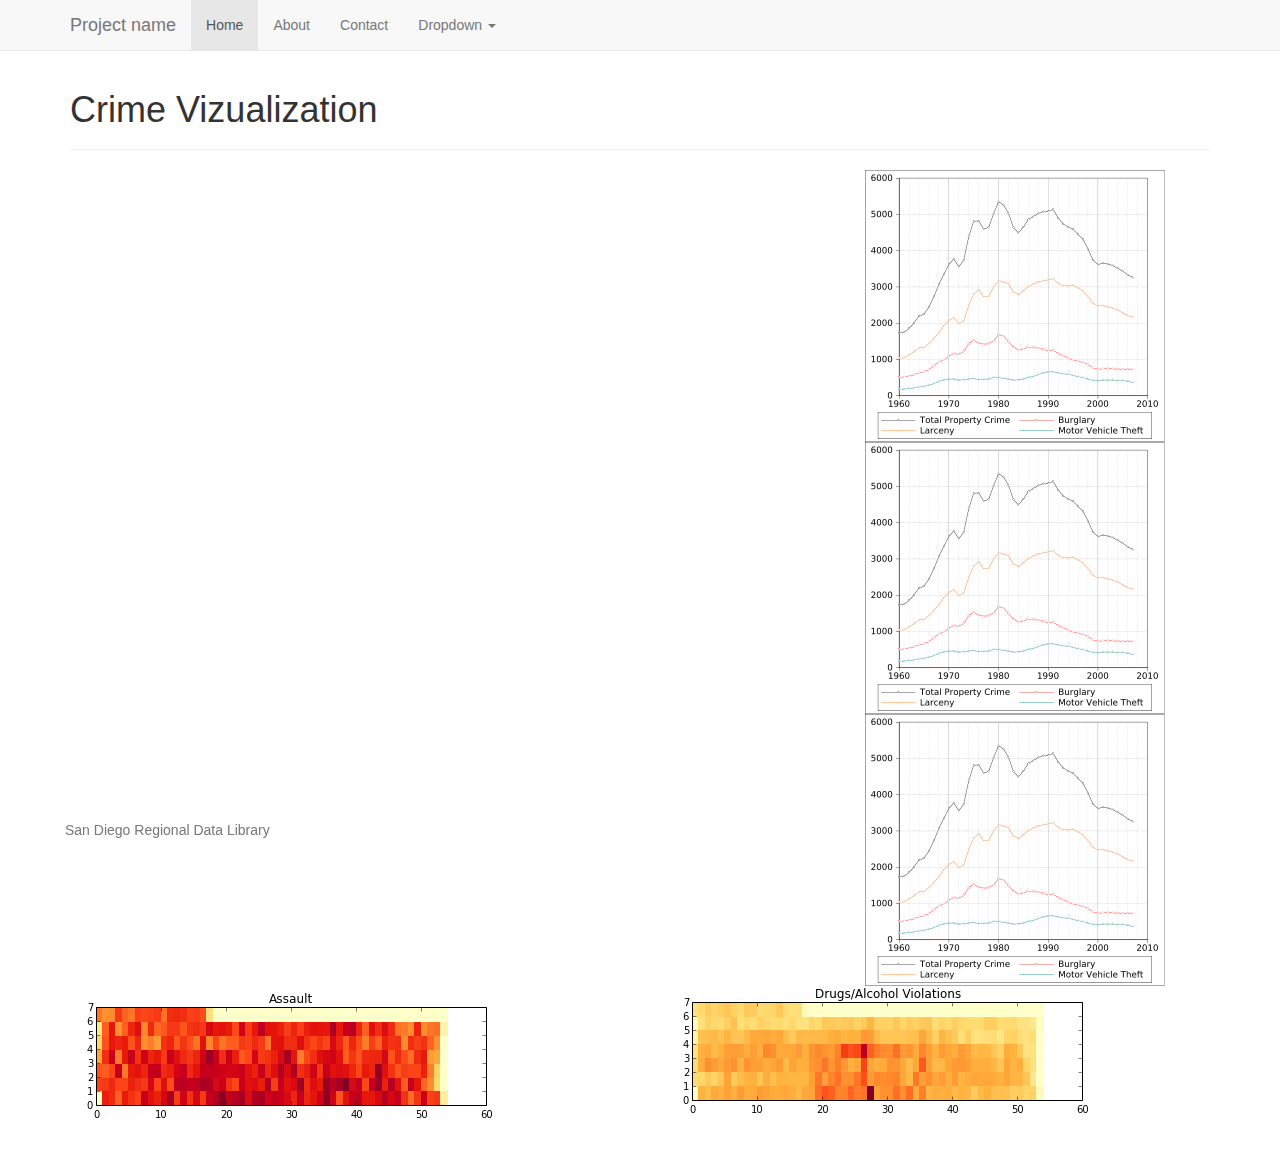
<file: index.html>
<!DOCTYPE html>
<html lang="en">
  <head>
    <meta charset="utf-8">
    <title>Leaflet Heatmap Layer Plugin</title>
    <link rel="stylesheet" href="stylesheets/styles.css" />
    <link rel="stylesheet" href="http://cdn.leafletjs.com/leaflet-0.7.3/leaflet.css" />
    <script src="http://cdn.leafletjs.com/leaflet-0.7.3/leaflet.js"></script>
    <script src="javascripts/heatmap.js"></script>
    <script src="javascripts/leaflet-heatmap.js"></script>
    <script src="https://ajax.googleapis.com/ajax/libs/jquery/2.1.3/jquery.min.js"></script>
    <link href="//maxcdn.bootstrapcdn.com/bootstrap/3.3.1/css/bootstrap.min.css" rel="stylesheet">
    <script src="//maxcdn.bootstrapcdn.com/bootstrap/3.3.1/js/bootstrap.min.js"></script>
  </head>
  <body>
    <!-- Fixed navbar -->
    <nav class="navbar navbar-default navbar-fixed-top">
      <div class="container">
        <div class="navbar-header">
          <button type="button" class="navbar-toggle collapsed" data-toggle="collapse" data-target="#navbar" aria-expanded="false" aria-controls="navbar">
            <span class="sr-only">Toggle navigation</span>
            <span class="icon-bar"></span>
            <span class="icon-bar"></span>
            <span class="icon-bar"></span>
          </button>
          <a class="navbar-brand" href="#">Project name</a>
        </div>
        <div id="navbar" class="collapse navbar-collapse">
          <ul class="nav navbar-nav">
            <li class="active"><a href="#">Home</a></li>
            <li><a href="#about">About</a></li>
            <li><a href="#contact">Contact</a></li>
            <li class="dropdown">
              <a href="#" class="dropdown-toggle" data-toggle="dropdown" role="button" aria-expanded="false">Dropdown <span class="caret"></span></a>
              <ul class="dropdown-menu" role="menu">
                <li><a href="#">Action</a></li>
                <li><a href="#">Another action</a></li>
                <li><a href="#">Something else here</a></li>
                <li class="divider"></li>
                <li class="dropdown-header">Nav header</li>
                <li><a href="#">Separated link</a></li>
                <li><a href="#">One more separated link</a></li>
              </ul>
            </li>
          </ul>
        </div><!--/.nav-collapse -->
      </div>
    </nav>

    <!-- Begin page content -->
    <div class="container">
      <div class="page-header">
        <h1>Crime Vizualization</h1>
      </div>
      
      <div class="container">
      	<div class="row ">
      		<div class="col-md-8 ">
                  <div id="map"></div>
      		</div>
      		<div class="col-md-4 ">
                <div class="container">
                    <div class="row">
                        <img src='images/crime.png'>
                    </div>
                    <div class="row">
                        <img src='images/crime.png'>
                    </div>
                    <div class="row">
                        <img src='images/crime.png'>
                    </div>
                </div>
                
      		</div>
      	</div>
      	<div class="row ">
      		<div class="col-md-6">
                <img src='images/heatmap1.png'>
      		</div>
      		<div class="col-md-6">
                <img src='images/heatmap2.png'>
      		</div>
        </div>
      </div>
    </div>

    <footer class="footer">
      <div class="container">
        <p class="text-muted">San Diego Regional Data Library</p>
      </div>
    </footer>
        
      <script>
        $( document ).ready(function() {

          var baseLayer = L.tileLayer(
            'http://{s}.tile.openstreetmap.org/{z}/{x}/{y}.png',{
              attribution: 'Map data &copy; <a href="http://openstreetmap.org">OpenStreetMap</a> contributors, <a href="http://creativecommons.org/licenses/by-sa/2.0/">CC-BY-SA</a>, Imagery © <a href="http://cloudmade.com">CloudMade</a>',
              maxZoom: 18
            }
          );

          var cfg = {
            // radius should be small ONLY if scaleRadius is true (or small radius is intended)
            "radius": .008,
            "maxOpacity": .8, 
            // scales the radius based on map zoom
            "scaleRadius": true, 
            // if set to false the heatmap uses the global maximum for colorization
            // if activated: uses the data maximum within the current map boundaries 
            //   (there will always be a red spot with useLocalExtremas true)
            "useLocalExtrema": true,
            // which field name in your data represents the latitude - default "lat"
            latField: 'y',
            // which field name in your data represents the longitude - default "lng"
            lngField: 'x',
            // which field name in your data represents the data value - default "value"
            valueField: 'c'
          };

          var heatmapLayer = new HeatmapOverlay(cfg);

          var map = new L.Map('map', {
            center: new L.LatLng(32.730450, -117.127518),
            zoom: 11,
            layers: [baseLayer, heatmapLayer]
          });

          $.getJSON( "data/points.json", function( data ) {
              
              heatmapLayer.setData(data);

          });
          

        } );
      </script>
    </body>
  
  
</html>
</file>
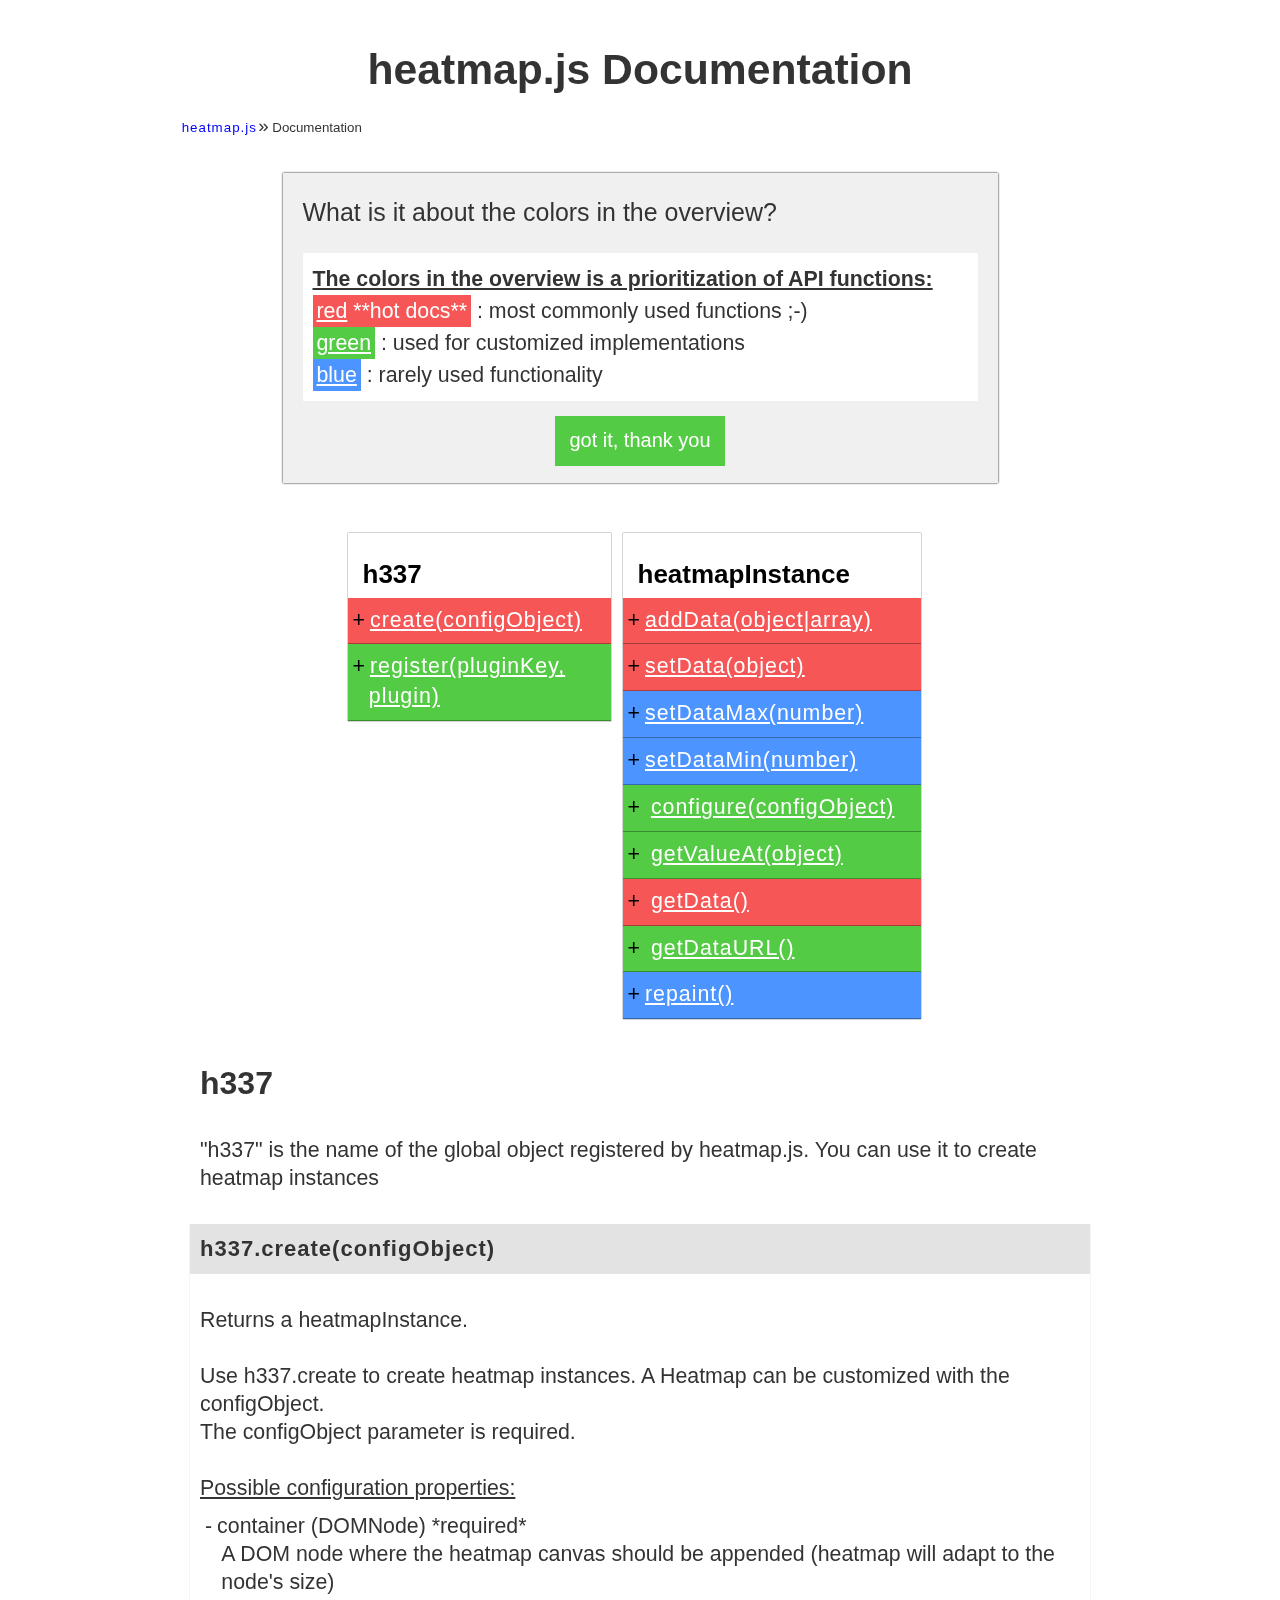
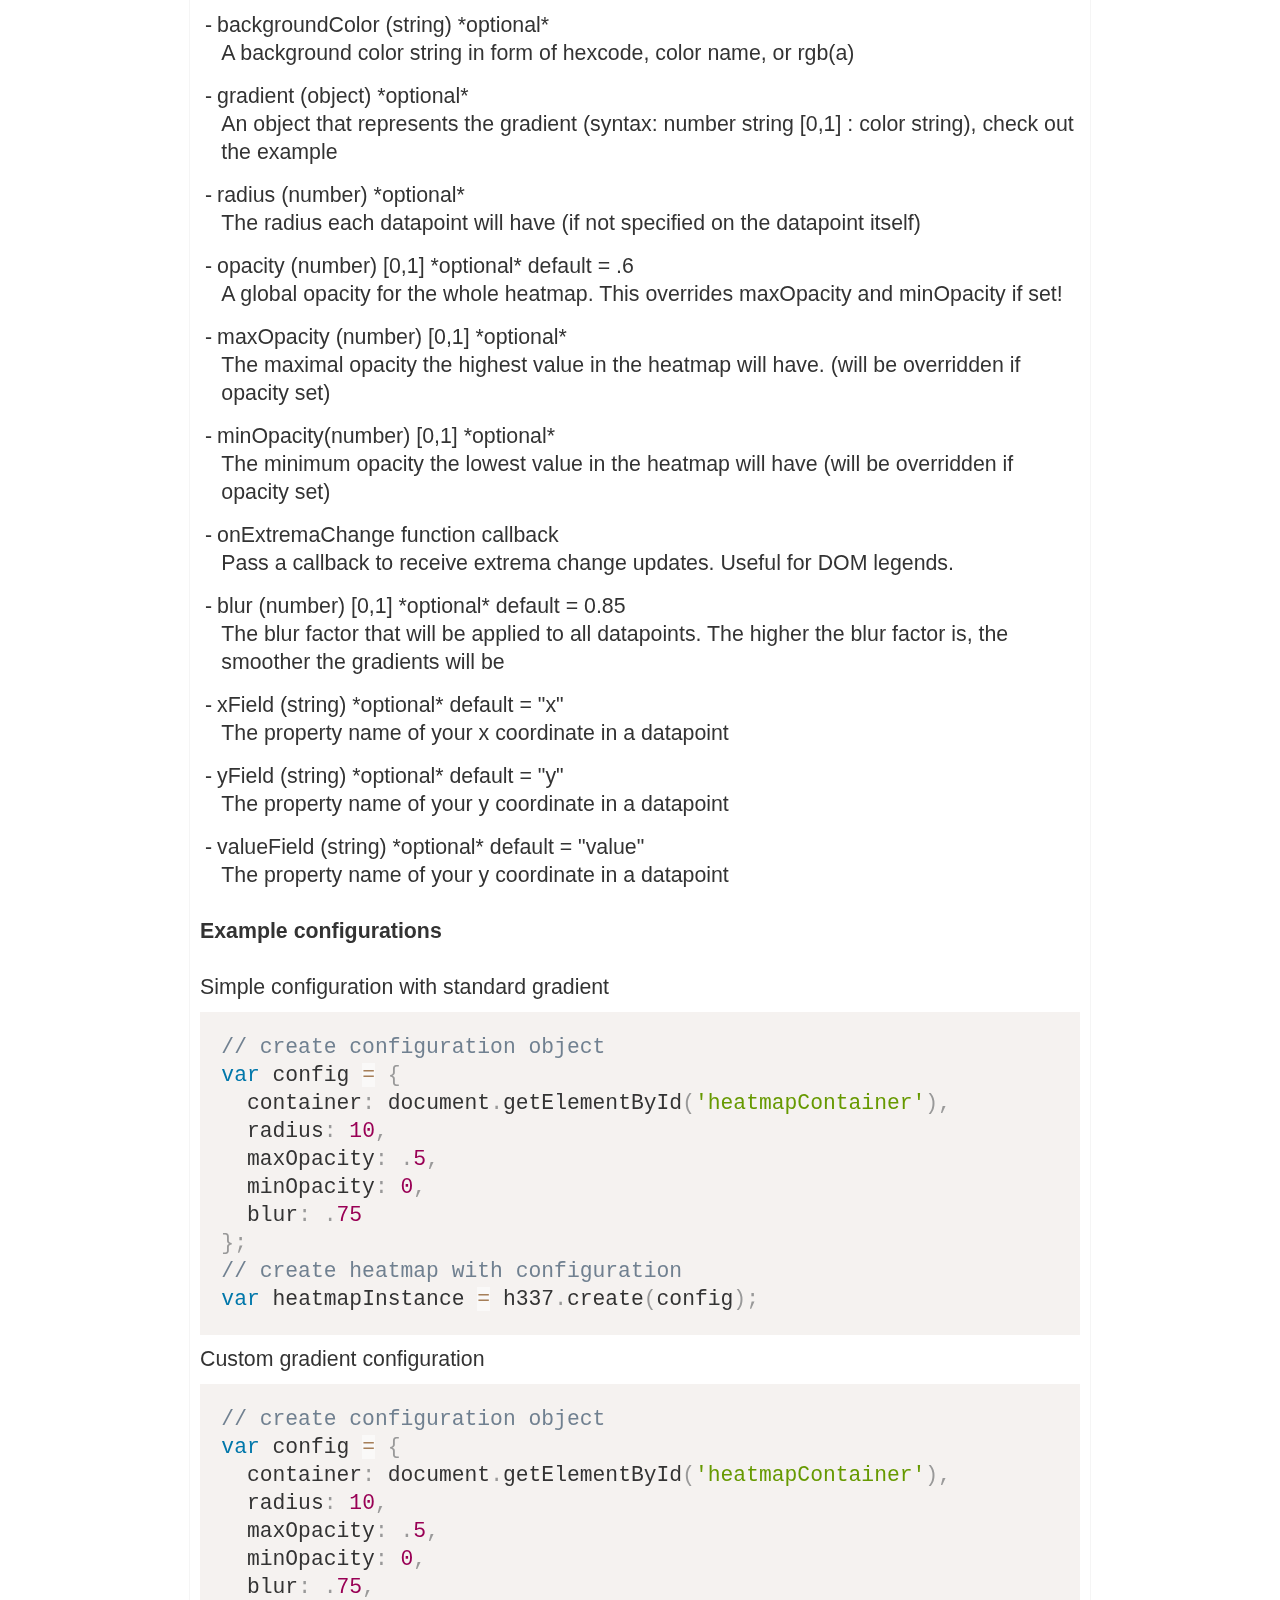
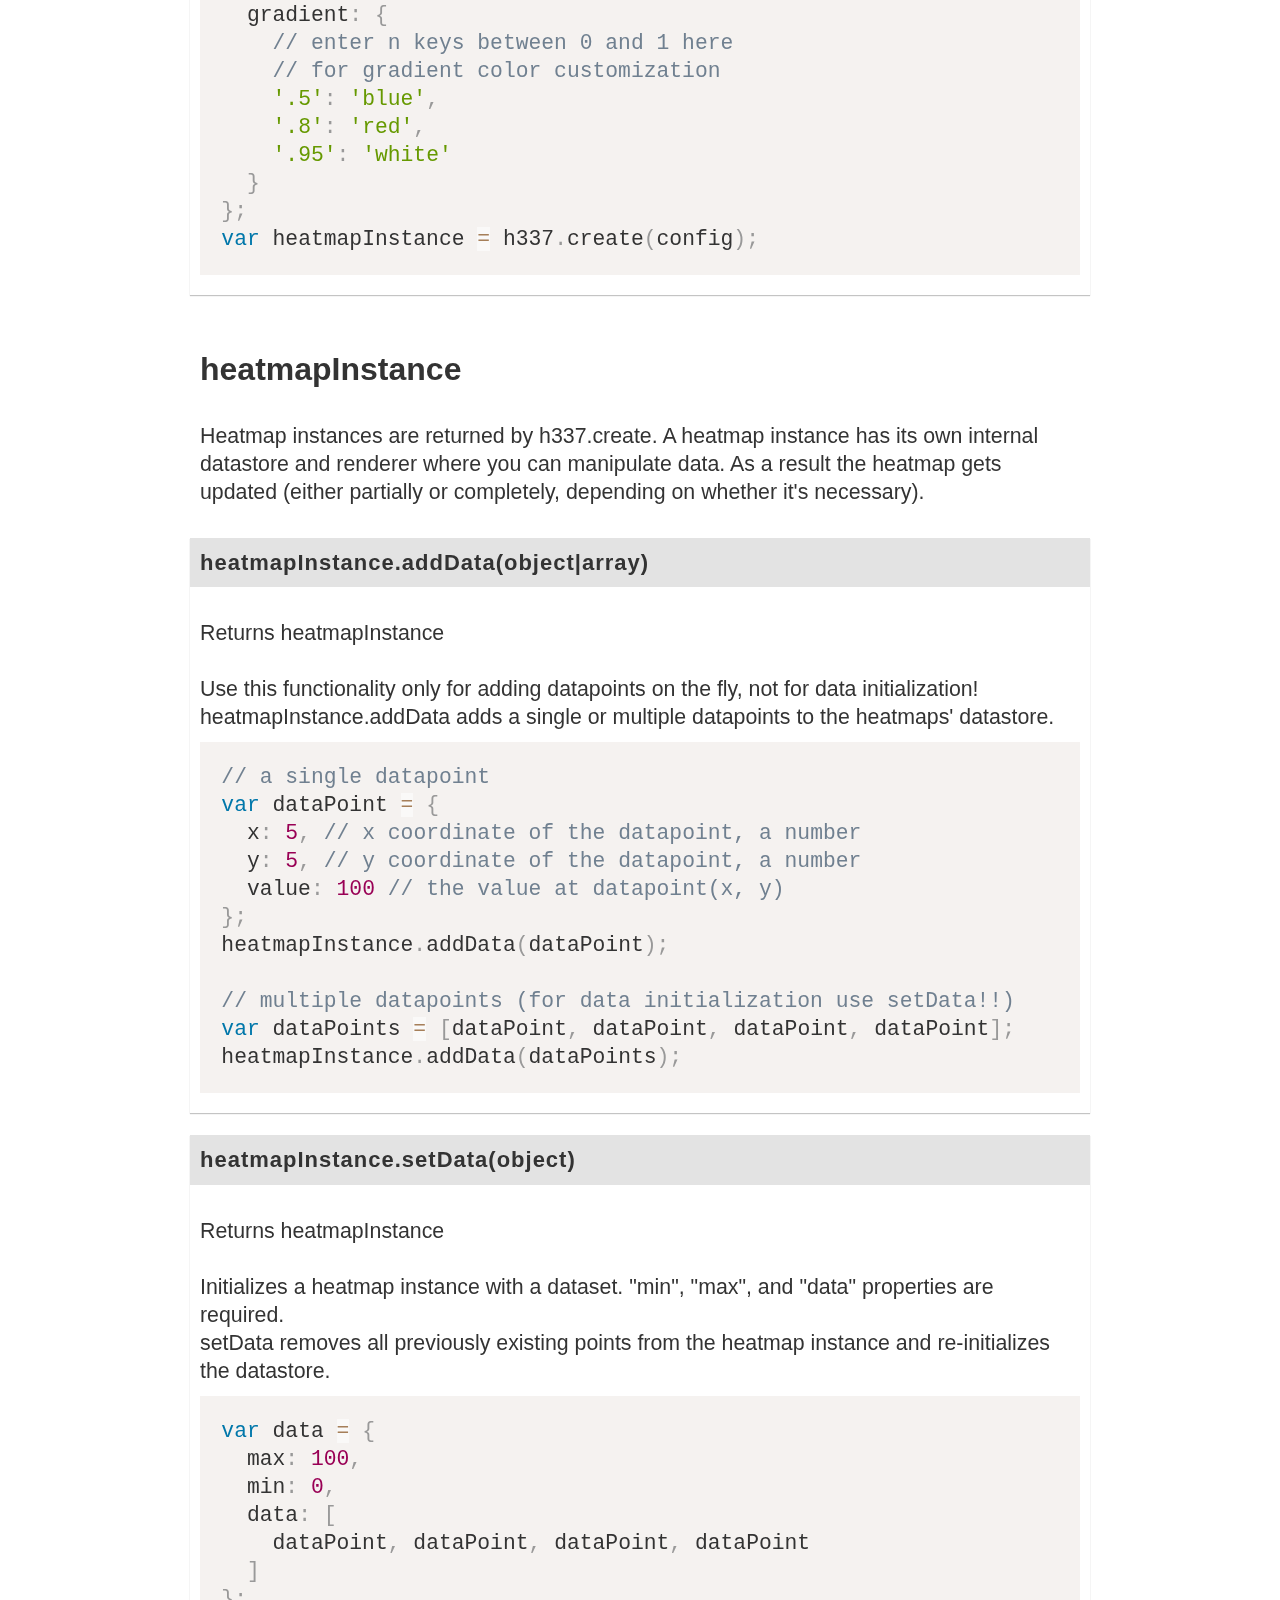
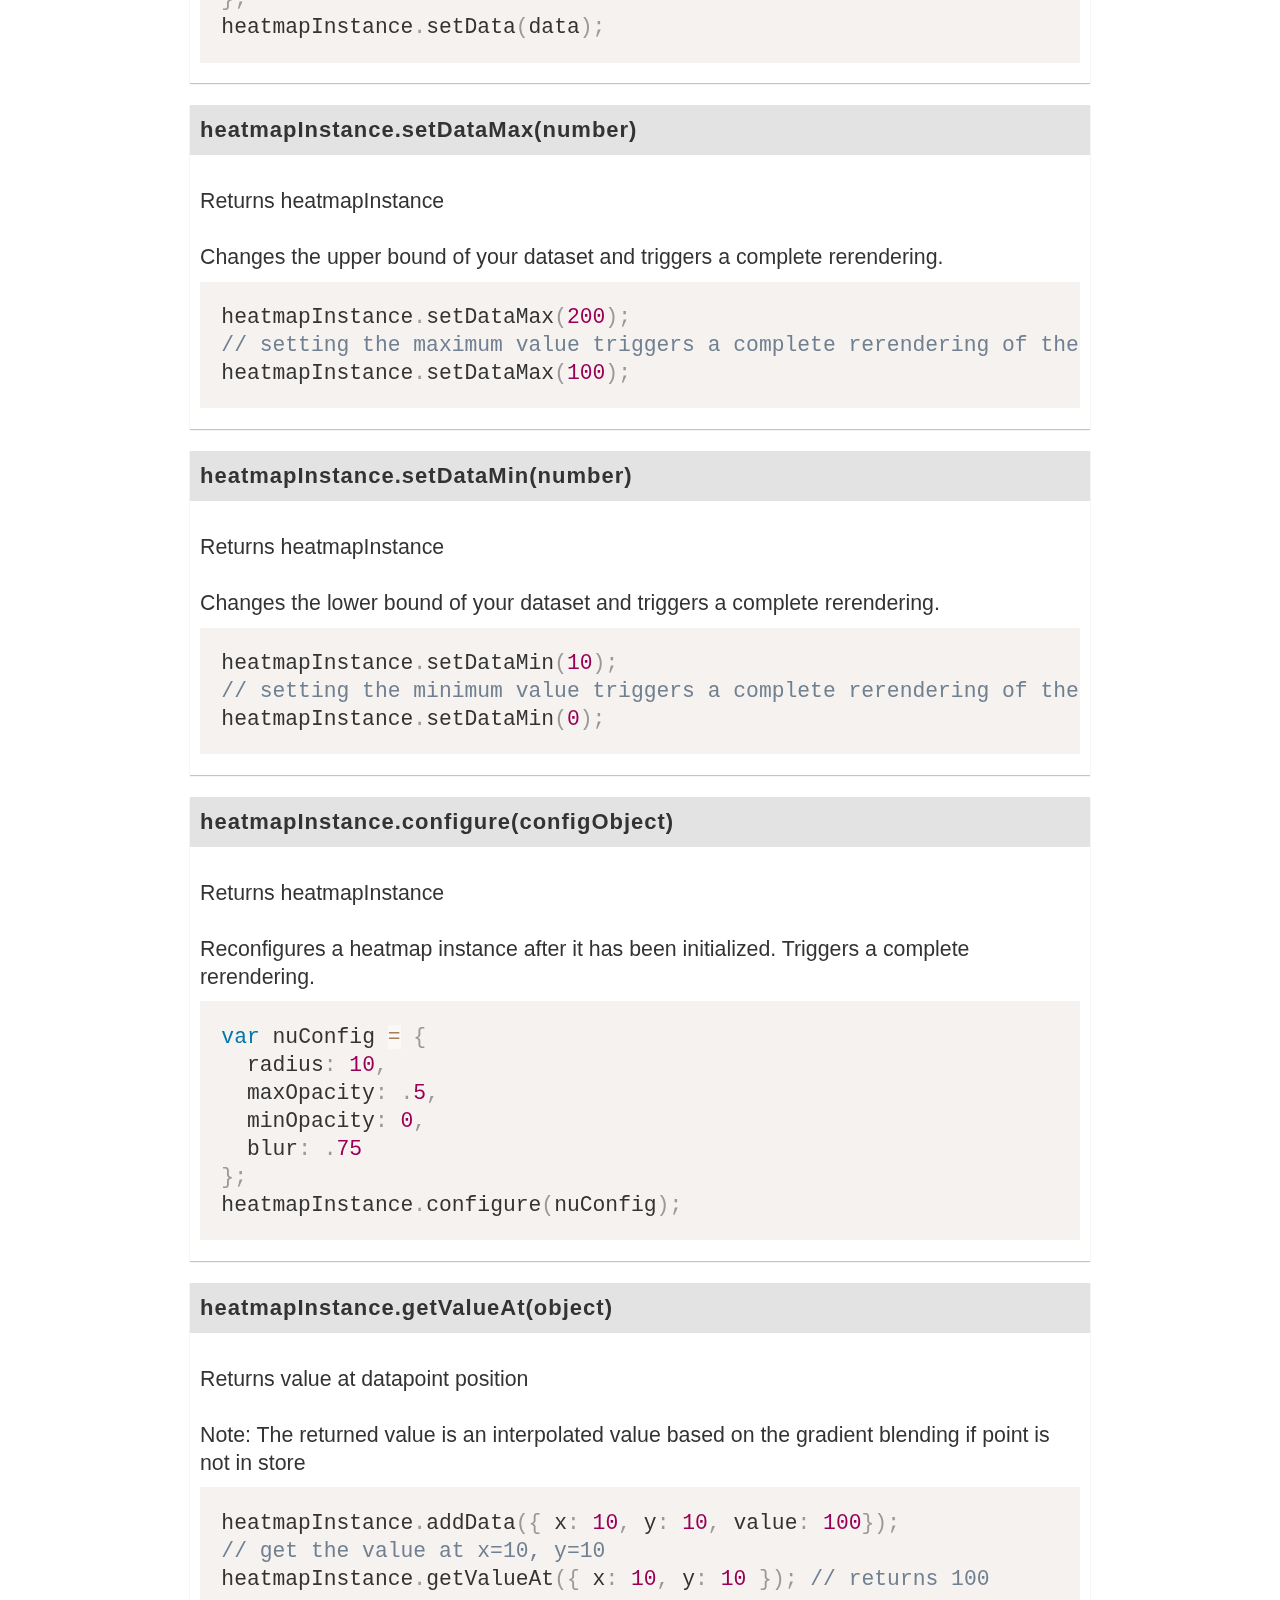
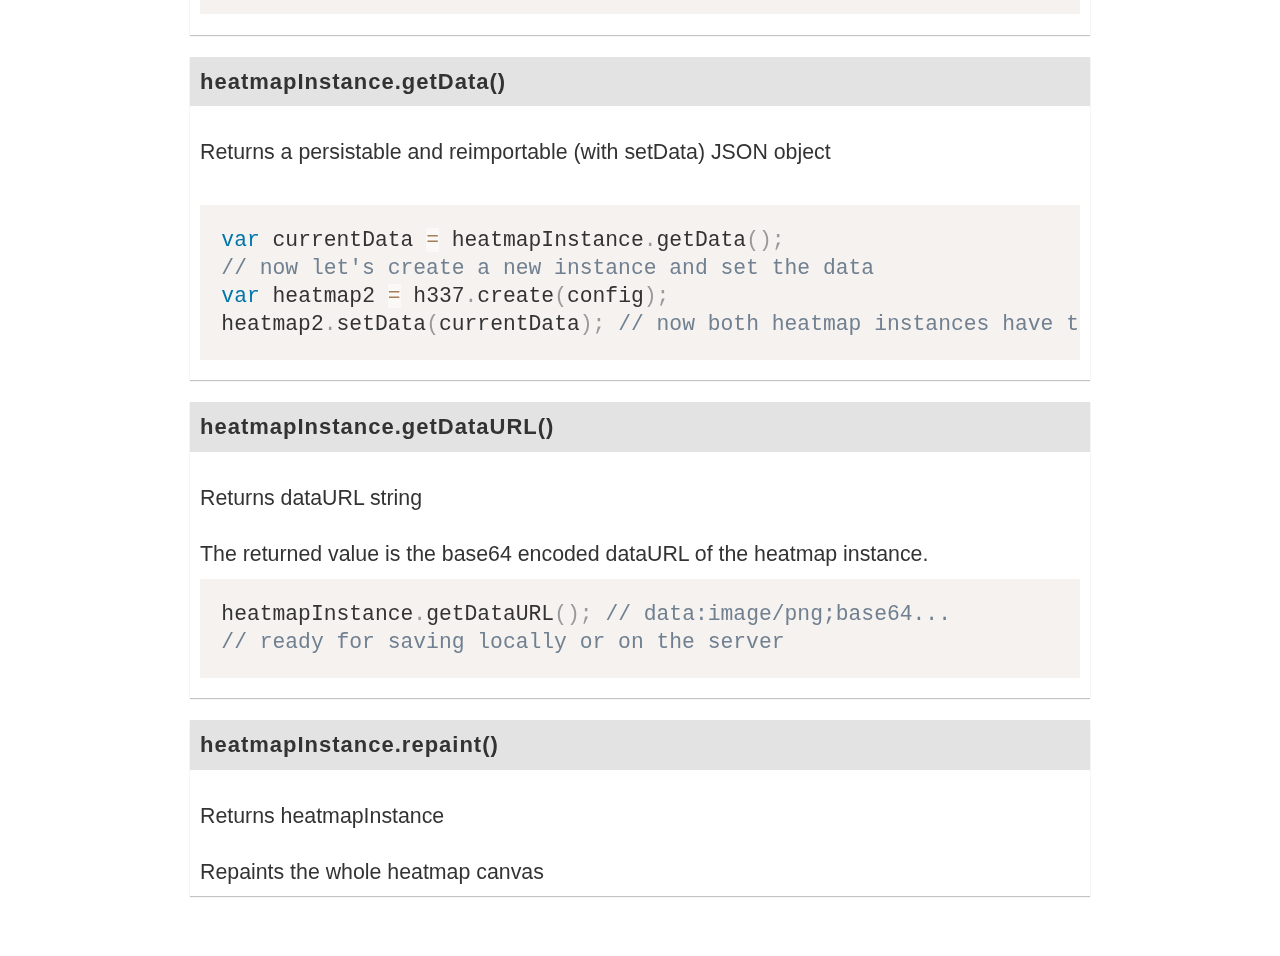
<file: heatmap.js/docs/index.html>
<!DOCTYPE html>
<html lang="en">
  <head>
    <meta charset="utf-8">
    <title>heatmap.js Documentation</title>
    <meta name="viewport" content="width=device-width, initial-scale=1.0">
    <link rel="stylesheet" href="assets/css/commons.css" />
    <link rel="stylesheet" href="assets/css/docs.css" />
    <link rel="stylesheet" href="assets/css/prism.css" />
  </head>
  <body>
    <div class="wrapper">
      <h1>heatmap.js Documentation</h1>
      <ol class="breadcrumb-trail">
        <li><a href="//www.patrick-wied.at/static/heatmapjs/" title="heatmap.js dynamic heatmaps for the web">heatmap.js</a></li>
        <li>Documentation</li>
      </ol>
      <div id="message">
        <h3 id="activate-msg">What is it about the colors in the overview?</h3>
        <div id="msg-content">
          <div class="msg">
            <u style="font-weight:bold;">The colors in the overview is a prioritization of API functions:</u> <br /><strong class="hot-doc highlight"><u>red</u> **hot docs**</strong> :  most commonly used functions  ;-)<br /><strong class="avg-doc highlight"><u>green</u></strong> : used for customized implementations<br /><strong class="cold-doc highlight"><u>blue</u></strong> : rarely used functionality
          </div>
          <div id="btn-confirm">got it, thank you</div>
        </div>
      </div>
      <section id="index">
        <div id="index-h337">
        <h2>h337</h2>
        <ul>
          <li class="hot-doc"><a href="#h337-create">create(configObject)</a></li>
          <li class="avg-doc"><a href="#h337-register">register(pluginKey, plugin)</a></li>
        </ul>
        </div>
        <div id="index-heatmapInstance">
        <h2>heatmapInstance</h2>
        <ul>
          <li class="hot-doc"><a href="#heatmap-addData">addData(object|array)</a></li>
          <li class="hot-doc"><a href="#heatmap-setData">setData(object)</a></li>
          <li class="cold-doc"><a href="#heatmap-setDataMax">setDataMax(number)</a></li>
          <li class="cold-doc"><a href="#heatmap-setDataMin">setDataMin(number)</a></li>
          <li class="avg-doc"> <a href="#heatmap-configure">configure(configObject)</a></li>
          <li class="avg-doc"> <a href="#heatmap-getValueAt">getValueAt(object)</a></li>
          <li class="hot-doc"> <a href="#heatmap-getData">getData()</a></li>
          <li class="avg-doc"> <a href="#heatmap-getDataURL">getDataURL()</a></li>
          <li class="cold-doc"><a href="#heatmap-repaint">repaint()</a></li>
        </ul>
        </div>

      </section>
      <section>
        <h2>h337</h2>
        <div class="description">
          "h337" is the name of the global object registered by heatmap.js. You can use it to create heatmap instances
        </div>
        <div class="functions">
          <div class="fn">
            <h3 id="h337-create">h337.create(configObject)</h3>
            <div class="description">
              Returns a <strong>heatmapInstance</strong>.<br /><br />
              Use h337.create to create heatmap instances. A Heatmap can be customized with the configObject. <br />The configObject parameter is required. <br /><br/><strong><u>Possible configuration properties:</u></strong><br />
              <ul>
                <li><strong>container</strong> (DOMNode) *required* <br /> A DOM node where the heatmap canvas should be appended (heatmap will adapt to the node's size)</li>
                <li><strong>backgroundColor</strong> (string) *optional*<br />
                 A background color string in form of hexcode, color name, or rgb(a)</li>
                <li><strong>gradient</strong> (object) *optional*<br />
                 An object that represents the gradient (syntax: number string [0,1] : color string), check out the example </li>
                <li><strong>radius</strong> (number) *optional*<br />The radius each datapoint will have (if not specified on the datapoint itself)</li>
                <li><strong>opacity</strong> (number) [0,1] *optional* default = .6<br />A global opacity for the whole heatmap. This overrides maxOpacity and minOpacity if set!</li>
                <li><strong>maxOpacity</strong> (number) [0,1] *optional*<br />The maximal opacity the highest value in the heatmap will have. (will be overridden if opacity set)</li>
                <li><strong>minOpacity</strong>(number) [0,1] *optional*<br />The minimum opacity the lowest value in the heatmap will have (will be overridden if opacity set)</li>
                <li><strong>onExtremaChange</strong> function callback<br />Pass a callback to receive extrema change updates. Useful for DOM legends.</li>
                <li><strong>blur</strong> (number) [0,1] *optional* default = 0.85<br />The blur factor that will be applied to all datapoints. The higher the blur factor is, the smoother the gradients will be</li>
                <li><strong>xField</strong> (string) *optional* default = "x"<br />The property name of your x coordinate in a datapoint</li>
                <li><strong>yField</strong> (string) *optional* default = "y"<br />The property name of your y coordinate in a datapoint</li>
                <li><strong>valueField</strong> (string) *optional* default = "value"<br />The property name of your y coordinate in a datapoint</li>
              </ul>
              <h4>Example configurations</h4>
              Simple configuration with standard gradient
              <pre><code class="language-javascript">// create configuration object
var config = {
  container: document.getElementById('heatmapContainer'),
  radius: 10,
  maxOpacity: .5,
  minOpacity: 0,
  blur: .75
};
// create heatmap with configuration
var heatmapInstance = h337.create(config);</code></pre>
Custom gradient configuration
              <pre><code class="language-javascript">// create configuration object
var config = {
  container: document.getElementById('heatmapContainer'),
  radius: 10,
  maxOpacity: .5,
  minOpacity: 0,
  blur: .75,
  gradient: {
    // enter n keys between 0 and 1 here
    // for gradient color customization
    '.5': 'blue',
    '.8': 'red',
    '.95': 'white'
  }
};
var heatmapInstance = h337.create(config);</code></pre>
  
            </div>
          </div>
          <!-- <div class="fn">
            <h3 id="h337-register">h337.register(pluginKey, plugin)</h3>
            <div class="description">
              to be written
            </div>
          </div> -->
        </div>
      </section>
      <section>
        <h2>heatmapInstance</h2>
        <div class="description">
          Heatmap instances are returned by h337.create. A heatmap instance has its own internal datastore and renderer where you can manipulate data. As a result the heatmap gets updated (either partially or completely, depending on whether it's necessary).
        </div>
        <div class="functions">
          <div class="fn">
            <h3 id="heatmap-addData">heatmapInstance.addData(object|array)</h3>
            <div class="description">
              Returns <strong>heatmapInstance</strong><br /><br />
              Use this functionality only for adding datapoints on the fly, not for data initialization! heatmapInstance.addData adds a single or multiple datapoints to the heatmaps' datastore. 
              <pre><code class="language-javascript">// a single datapoint
var dataPoint = { 
  x: 5, // x coordinate of the datapoint, a number 
  y: 5, // y coordinate of the datapoint, a number
  value: 100 // the value at datapoint(x, y)
};
heatmapInstance.addData(dataPoint);

// multiple datapoints (for data initialization use setData!!)
var dataPoints = [dataPoint, dataPoint, dataPoint, dataPoint];
heatmapInstance.addData(dataPoints);</code></pre>
            </div>
          </div>
          <div class="fn">
            <h3 id="heatmap-setData">heatmapInstance.setData(object)</h3>
            <div class="description">
              Returns <strong>heatmapInstance</strong><br /><br />
              Initializes a heatmap instance with a dataset. <strong>"min"</strong>, <strong>"max"</strong>, and <strong>"data"</strong> properties are required.<br />setData removes all previously existing points from the heatmap instance and re-initializes the datastore.
              <pre><code class="language-javascript">var data = {
  max: 100,
  min: 0,
  data: [
    dataPoint, dataPoint, dataPoint, dataPoint
  ]
};
heatmapInstance.setData(data);</code></pre>
            </div>
          </div>
          <div class="fn">
            <h3 id="heatmap-setDataMax">heatmapInstance.setDataMax(number)</h3>
            <div class="description">
              Returns <strong>heatmapInstance</strong><br /><br />
              Changes the upper bound of your dataset and triggers a complete rerendering.
              <pre><code class="language-javascript">heatmapInstance.setDataMax(200);
// setting the maximum value triggers a complete rerendering of the heatmap
heatmapInstance.setDataMax(100);</code></pre>
            </div>
          </div>
          <div class="fn">
            <h3 id="heatmap-setDataMin">heatmapInstance.setDataMin(number)</h3>
            <div class="description">
              Returns <strong>heatmapInstance</strong><br /><br />
              Changes the lower bound of your dataset and triggers a complete rerendering.
              <pre><code class="language-javascript">heatmapInstance.setDataMin(10);
// setting the minimum value triggers a complete rerendering of the heatmap
heatmapInstance.setDataMin(0);</code></pre>
            </div>
          </div>
          <div class="fn">
            <h3 id="heatmap-configure">heatmapInstance.configure(configObject)</h3>
            <div class="description">
              Returns <strong>heatmapInstance</strong><br /><br />
              Reconfigures a heatmap instance after it has been initialized. Triggers a complete rerendering.
              <pre><code class="language-javascript">var nuConfig = {
  radius: 10,
  maxOpacity: .5,
  minOpacity: 0,
  blur: .75
};
heatmapInstance.configure(nuConfig);</code></pre>
            </div>
          </div>
          <div class="fn">
            <h3 id="heatmap-getValueAt">heatmapInstance.getValueAt(object)</h3>
            <div class="description">
              Returns <strong>value at datapoint position</strong><br /><br />
              Note: The returned value is an interpolated value based on the gradient blending if point is not in store
              <pre><code class="language-javascript">heatmapInstance.addData({ x: 10, y: 10, value: 100});
// get the value at x=10, y=10
heatmapInstance.getValueAt({ x: 10, y: 10 }); // returns 100</code></pre>
            </div>
          </div>
          <div class="fn">
            <h3 id="heatmap-getData">heatmapInstance.getData()</h3>
            <div class="description">
              Returns <strong>a persistable and reimportable (with setData) JSON object</strong><br /><br />
              <pre><code class="language-javascript">var currentData = heatmapInstance.getData();
// now let's create a new instance and set the data
var heatmap2 = h337.create(config);
heatmap2.setData(currentData); // now both heatmap instances have the same content</code></pre>
            </div>
          </div>
          <div class="fn">
            <h3 id="heatmap-getDataURL">heatmapInstance.getDataURL()</h3>
            <div class="description">
              Returns <strong>dataURL string</strong><br /><br />
              The returned value is the base64 encoded dataURL of the heatmap instance.
              <pre><code class="language-javascript">heatmapInstance.getDataURL(); // data:image/png;base64...
// ready for saving locally or on the server</code></pre>
            </div>
          </div>
          <div class="fn">
            <h3 id="heatmap-repaint">heatmapInstance.repaint()</h3>
            <div class="description">
              Returns <strong>heatmapInstance</strong><br /><br />
              Repaints the whole heatmap canvas
            </div>
          </div>
        </div>
      </section>
    </div>
    <script src="assets/js/prism.js"></script>
    <script>
      var docs = (function() {

        //delete localStorage['readTheDocs'];

        function $(id) {
          return document.getElementById(id);
        };

        function initializeDocs () {
          var showMessage = false;

          if (!localStorage['readTheDocs']) {
            showMessage = true;
          }
          $('btn-confirm').onclick = function() {
              localStorage['readTheDocs'] = true;
              $('msg-content').classList.add('animate');
              $('msg-content').classList.add('hide');
          };
          if (!showMessage) {
            $('msg-content').classList.add('hide');
            // dirty hack ;-)
            setTimeout(function() { $('msg-content').classList.add('animate'); }, 100);
          }

          $('activate-msg').onclick = function() {
            $('msg-content').classList.remove('hide');
          }


          // initialize and add feedback buttons

        };


        return {
          init: initializeDocs
        }
      }());
      window.onload = function() {
        docs.init();
      };
    </script>
  </body>
</html>
</file>
<file: stylesheets/styles.css>
@import url(https://fonts.googleapis.com/css?family=Lato:300italic,700italic,300,700);

body {
  padding:50px;
  font:14px/1.5 Lato, "Helvetica Neue", Helvetica, Arial, sans-serif;
  color:#777;
  font-weight:300;
}

h1, h2, h3, h4, h5, h6 {
  color:#222;
  margin:0 0 20px;
}

p, ul, ol, table, pre, dl {
  margin:0 0 20px;
}

h1, h2, h3 {
  line-height:1.1;
}

h1 {
  font-size:28px;
}

h2 {
  color:#393939;
}

h3, h4, h5, h6 {
  color:#494949;
}

a {
  color:#39c;
  font-weight:400;
  text-decoration:none;
}

a small {
  font-size:11px;
  color:#777;
  margin-top:-0.6em;
  display:block;
}

.wrapper {
  width:860px;
  margin:0 auto;
}

blockquote {
  border-left:1px solid #e5e5e5;
  margin:0;
  padding:0 0 0 20px;
  font-style:italic;
}

code, pre {
  font-family:Monaco, Bitstream Vera Sans Mono, Lucida Console, Terminal;
  color:#333;
  font-size:12px;
}

pre {
  padding:8px 15px;
  background: #f8f8f8;  
  border-radius:5px;
  border:1px solid #e5e5e5;
  overflow-x: auto;
}

table {
  width:100%;
  border-collapse:collapse;
}

th, td {
  text-align:left;
  padding:5px 10px;
  border-bottom:1px solid #e5e5e5;
}

dt {
  color:#444;
  font-weight:700;
}

th {
  color:#444;
}

img {
  max-width:100%;
}

header {
  width:270px;
  float:left;
  position:fixed;
}

header ul {
  list-style:none;
  height:40px;
  
  padding:0;
  
  background: #eee;
  background: -moz-linear-gradient(top, #f8f8f8 0%, #dddddd 100%);
  background: -webkit-gradient(linear, left top, left bottom, color-stop(0%,#f8f8f8), color-stop(100%,#dddddd));
  background: -webkit-linear-gradient(top, #f8f8f8 0%,#dddddd 100%);
  background: -o-linear-gradient(top, #f8f8f8 0%,#dddddd 100%);
  background: -ms-linear-gradient(top, #f8f8f8 0%,#dddddd 100%);
  background: linear-gradient(top, #f8f8f8 0%,#dddddd 100%);
  
  border-radius:5px;
  border:1px solid #d2d2d2;
  box-shadow:inset #fff 0 1px 0, inset rgba(0,0,0,0.03) 0 -1px 0;
  width:270px;
}

header li {
  width:89px;
  float:left;
  border-right:1px solid #d2d2d2;
  height:40px;
}

header ul a {
  line-height:1;
  font-size:11px;
  color:#999;
  display:block;
  text-align:center;
  padding-top:6px;
  height:40px;
}

strong {
  color:#222;
  font-weight:700;
}

header ul li + li {
  width:88px;
  border-left:1px solid #fff;
}

header ul li + li + li {
  border-right:none;
  width:89px;
}

header ul a strong {
  font-size:14px;
  display:block;
  color:#222;
}

section {
  width:500px;
  float:right;
  padding-bottom:50px;
}

small {
  font-size:11px;
}

hr {
  border:0;
  background:#e5e5e5;
  height:1px;
  margin:0 0 20px;
}

footer {
  width:270px;
  float:left;
  position:fixed;
  bottom:50px;
}

@media print, screen and (max-width: 960px) {
  
  div.wrapper {
    width:auto;
    margin:0;
  }
  
  header, section, footer {
    float:none;
    position:static;
    width:auto;
  }
  
  header {
    padding-right:320px;
  }
  
  section {
    border:1px solid #e5e5e5;
    border-width:1px 0;
    padding:20px 0;
    margin:0 0 20px;
  }
  
  header a small {
    display:inline;
  }
  
  header ul {
    position:absolute;
    right:50px;
    top:52px;
  }
}

@media print, screen and (max-width: 720px) {
  body {
    word-wrap:break-word;
  }
  
  header {
    padding:0;
  }
  
  header ul, header p.view {
    position:static;
  }
  
  pre, code {
    word-wrap:normal;
  }
}

@media print, screen and (max-width: 480px) {
  body {
    padding:15px;
  }
  
  header ul {
    display:none;
  }
}

@media print {
  body {
    padding:0.4in;
    font-size:12pt;
    color:#444;
  }
}
</file>
<file: heatmap.js/docs/assets/css/commons.css>
html, body, p, div { margin:0; padding:0; }
.wrapper { width:840px; position:relative; margin:auto; }

.breadcrumb-trail {
  list-style:none;
  list-style-type:none;
  display:block;
  font-size:10pt;
  margin-top:0;
  margin-bottom:0;
  padding-left:0;
}
.breadcrumb-trail li {
  display:inline-block;
  padding:5px;
  margin-right:15px;
  position:relative;
  line-height:normal;
}
.breadcrumb-trail a {
  text-decoration:none;
  color:blue;
  font-weight:400;
  padding-bottom:1px;
  
}
.breadcrumb-trail a:hover {
  border-bottom:1px solid blue;
}
.breadcrumb-trail li:before{
  content:'\0BB';
  position:absolute;
  left:-14px;
  top:0px;
  font-weight:normal;
  font-size:14pt;
}
.breadcrumb-trail li:first-child:before {
  content:'';
  margin-left:0;
}
</file>
<file: heatmap.js/docs/assets/css/docs.css>
html { 
        color: #333;
        font-family: sans-serif;
        font-size: 16pt;
        font-weight: 100;
        line-height: 1.4em;
      }
      html, body, p, div { margin:0; padding:0; }
.hot-doc {
  background:#f65656;
}
.avg-doc {
  background:#54cb44;
}
.cold-doc {
  background:#4C94FF;
}
.wrapper {
  width:auto;
  position:relative;
  max-width:900px;
  margin:auto;
  padding-top:25px;
}
.description {
  padding:10px;
  line-height: 28px;
}
strong.highlight { 
  padding: 4px;
  font-weight: normal;  
  color:white;  
}
.functions .description {
  background:white;
  margin-bottom: 5px;
}
.fn { box-shadow:0 1px 1px rgba(0,0,0,.23); }
.fn h3 {
  padding:10px;
  font-size:22px;
  letter-spacing:1px;
  font-weight:bold;
  background:rgba(0, 0, 0, 0.11);
}
      
h2 { padding-left:10px; }
h1 {  text-align:center; margin-top:30px;}
ul {
  list-style: none;
  margin:0;
  padding:0;
}

li {
  padding-left: 1em;

  text-indent: -1em;
}
#index li {
  border-bottom:1px solid rgba(0,0,0,.3);
    padding-top:8px;
  padding-bottom:8px;
}

#index li:before {
  content: "+";
  padding-left:5px;
  padding-right: 5px;
}
li:before {
  content: "-";
  padding-left:5px;
  padding-right: 5px;
}
li a { color:white; letter-spacing:1px;}
#index h2 { font-size:26px; padding-left:15px; padding-top:5px; margin-bottom:8px; }
#index div {
  color: black;
  display:inline-table;
  box-shadow: 0 0 1px black;
  width:45%;
  margin-right:1%;

  overflow:hidden;
}
#index-heatmapInstance { width:51% !important;}
#index { width:65%; margin:auto; margin-top:30px; margin-bottom:50px; }
section { margin-bottom:60px; }
#message { 
  overflow:hidden; 
  width: 75%;
  margin: auto;
  margin-top: 30px;
  background: rgba(0,0,0,.06);
  box-shadow: 0 0 2px black;
  padding-left:20px;
  padding-right:20px; 
  margin-bottom:50px;
}
#message h3 {  padding-left:0; font-weight:normal; cursor:pointer;}
#msg-content {
  height:230px; padding-top:0; padding-bottom:0; opacity:1;
}
#msg-content.animate {
  -webkit-transition:.7s ease all; 
  -moz-transition:.7s ease all;
  transition:.7s ease all;
}
#msg-content.hide{ height:0; padding-left:20px; padding-right:20px; opacity:0; }
.msg { padding:10px;background:white; line-height:32px;}
#btn-confirm {
  padding: 10px;
text-align: center;
background: #54cb44;
margin: auto;
color: white;
cursor: pointer;
-webkit-transition: 0.7s all ease;
-moz-transition:.7 all ease;
transition: 0.7s all ease;
border:none;
font-size:20px;
width: 150px;
margin-top: 15px;

}
#btn-confirm:hover {
  background: #f65656;
}
.description ul li { margin-bottom:15px; margin-top:10px; }


@media(max-width:800px) {
  #message { display:none; }
}
</file>
<file: heatmap.js/docs/assets/css/prism.css>
* http://prismjs.com/download.html?themes=prism&languages=markup+css+clike+javascript */
/**
 * prism.js default theme for JavaScript, CSS and HTML
 * Based on dabblet (http://dabblet.com)
 * @author Lea Verou
 */

code[class*="language-"],
pre[class*="language-"] {
   color: black;
   text-shadow: 0 1px white;
   font-family: Consolas, Monaco, 'Andale Mono', monospace;
   direction: ltr;
   text-align: left;
   white-space: pre;
   word-spacing: normal;
   word-break: normal;


   -moz-tab-size: 4;
   -o-tab-size: 4;
   tab-size: 4;

   -webkit-hyphens: none;
   -moz-hyphens: none;
   -ms-hyphens: none;
   hyphens: none;
}

pre[class*="language-"]::-moz-selection, pre[class*="language-"] ::-moz-selection,
code[class*="language-"]::-moz-selection, code[class*="language-"] ::-moz-selection {
   text-shadow: none;
   background: #b3d4fc;
}

pre[class*="language-"]::selection, pre[class*="language-"] ::selection,
code[class*="language-"]::selection, code[class*="language-"] ::selection {
   text-shadow: none;
   background: #b3d4fc;
}

@media print {
   code[class*="language-"],
   pre[class*="language-"] {
      text-shadow: none;
   }
}

/* Code blocks */
pre[class*="language-"] {
   padding: 1em;
   margin: .5em 0;
   overflow: auto;
}

:not(pre) > code[class*="language-"],
pre[class*="language-"] {
   background: #f5f2f0;
}

/* Inline code */
:not(pre) > code[class*="language-"] {
   padding: .1em;
   border-radius: .3em;
}

.token.comment,
.token.prolog,
.token.doctype,
.token.cdata {
   color: slategray;
}

.token.punctuation {
   color: #999;
}

.namespace {
   opacity: .7;
}

.token.property,
.token.tag,
.token.boolean,
.token.number,
.token.constant,
.token.symbol {
   color: #905;
}

.token.selector,
.token.attr-name,
.token.string,
.token.builtin {
   color: #690;
}

.token.operator,
.token.entity,
.token.url,
.language-css .token.string,
.style .token.string,
.token.variable {
   color: #a67f59;
   background: hsla(0,0%,100%,.5);
}

.token.atrule,
.token.attr-value,
.token.keyword {
   color: #07a;
}


.token.regex,
.token.important {
   color: #e90;
}

.token.important {
   font-weight: bold;
}

.token.entity {
   cursor: help;
}
</file>
